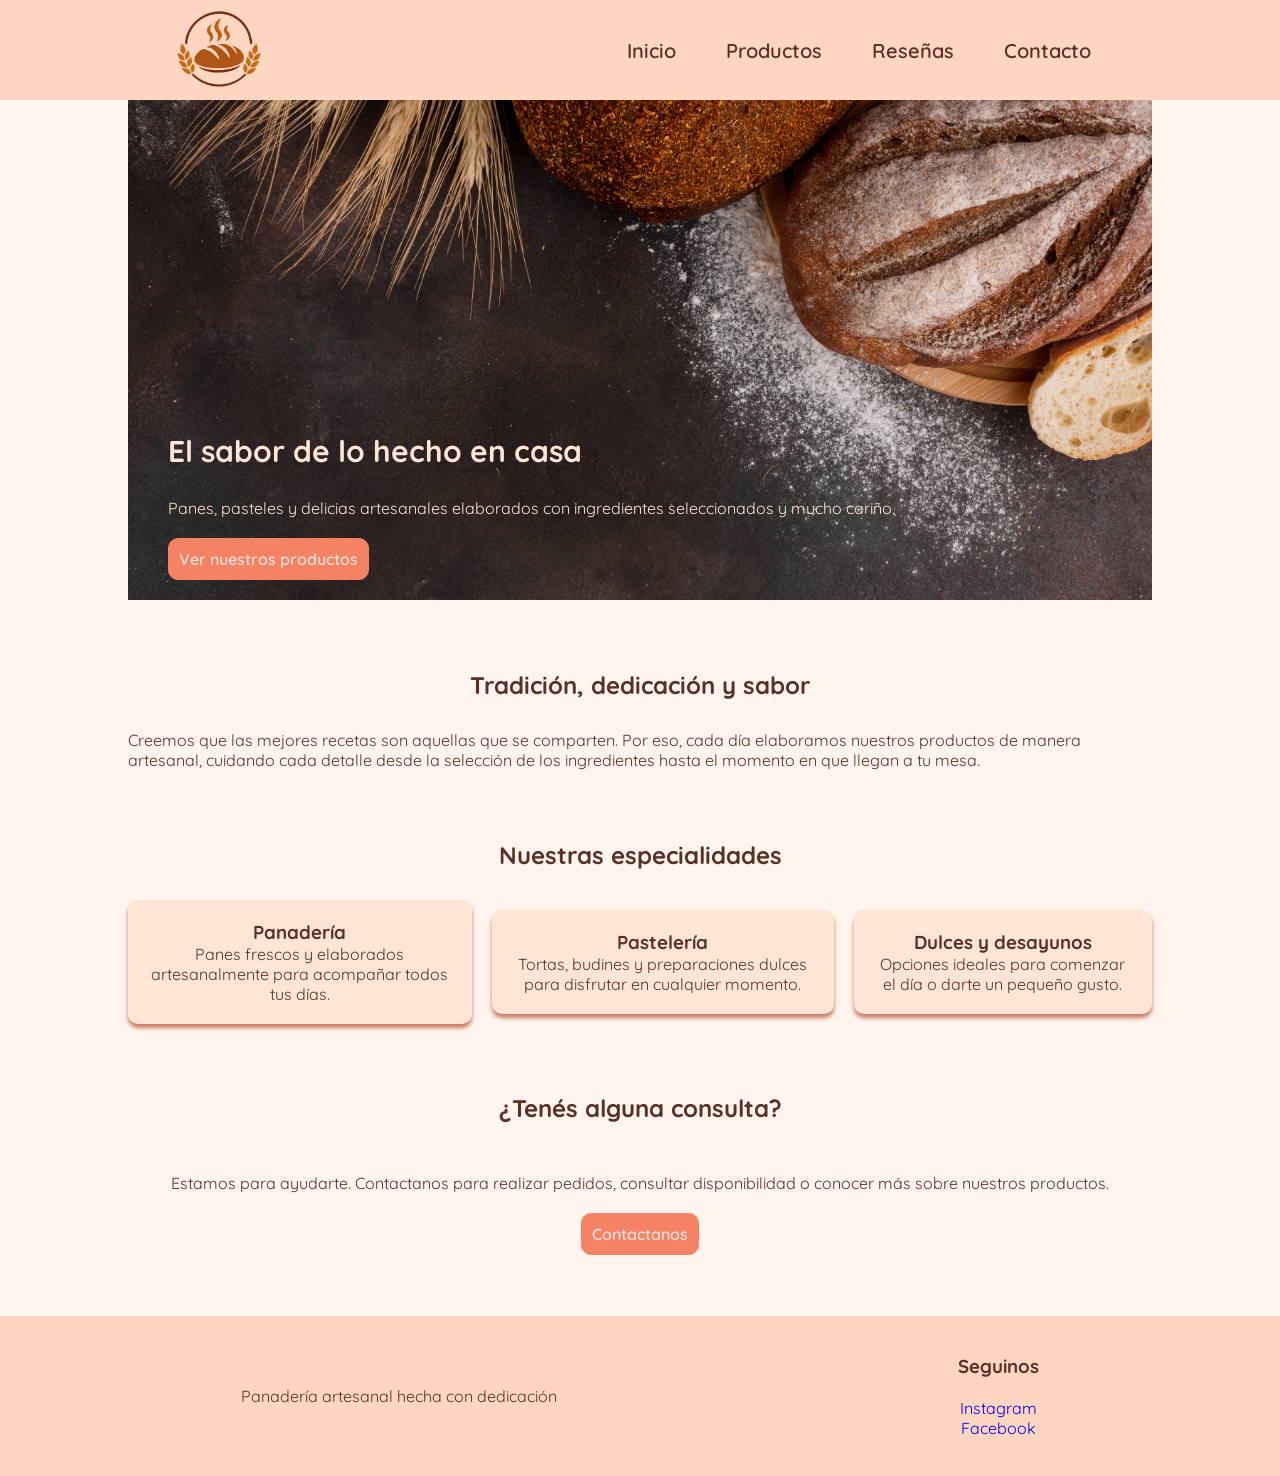
<file: index.html>
<!DOCTYPE html>
<html lang="en">

<head>
    <meta charset="UTF-8" />
    <meta name="viewport" content="width=device-width, initial-scale=1.0" />
    <link href="https://fonts.googleapis.com/css2?family=Quicksand:wght@600;700&display=swap" rel="stylesheet" />
    <link rel="stylesheet" href="./css/styles.css" />
    <title>Tienda</title>
</head>

<body>
    <header>
        <a class="logo" href="./index.html"><img src="./img/Icono panaderia.png" alt="Logo Panadería"></a>
        <nav class="header-nav">
            <ul class="main-nav list-unstyled">
                <li><a href="./index.html">Inicio</a></li>
                <li><a href="./pages/productos.html">Productos</a></li>
                <li><a href="./pages/resenas.html">Reseñas</a></li>
                <li><a href="./pages/contacto.html">Contacto</a></li>
            </ul>
        </nav>
    </header>
    <main>
        <section class="d-flex flex-column gap-2 hero w-100">
            <div ></div>
            <div>

                <h1 class>El sabor de lo hecho en casa</h1>
                
                <p>
                    Panes, pasteles y delicias artesanales elaborados
                    con ingredientes seleccionados y mucho cariño.
                </p>
                <br>
                <button class="btn border-radius p-1 " href="./pages/productos.html">
                    Ver nuestros productos
                </button>
            </section>
            <section>
                <h2>Tradición, dedicación y sabor</h2>
            </div>
                
            <p>
                Creemos que las mejores recetas son aquellas que se comparten.
                Por eso, cada día elaboramos nuestros productos de manera
                artesanal, cuidando cada detalle desde la selección de los
                ingredientes hasta el momento en que llegan a tu mesa.
            </p>
        </section>

        <section>

            <h2>Nuestras especialidades</h2>

            <div class="d-flex gap-2">

                <article class="card">
                    <h3>Panadería</h3>

                    <p>
                        Panes frescos y elaborados artesanalmente
                        para acompañar todos tus días.
                    </p>
                </article>

                <article class="card">
                    <h3>Pastelería</h3>

                    <p>
                        Tortas, budines y preparaciones dulces
                        para disfrutar en cualquier momento.
                    </p>
                </article>

                <article class="card">
                    <h3>Dulces y desayunos</h3>

                    <p>
                        Opciones ideales para comenzar el día
                        o darte un pequeño gusto.
                    </p>
                </article>

            </div>

        </section>

        <section class="d-flex flex-column gap-2">

            <h2>¿Tenés alguna consulta?</h2>

            <p>
                Estamos para ayudarte. Contactanos para realizar pedidos,
                consultar disponibilidad o conocer más sobre nuestros productos.
            </p>

            <button class="btn border-radius p-1" href="./pages/contacto.html">
                Contactanos
            </button>

        </section>

    </main>
    <footer class="pb-2">
        <p>Panadería artesanal hecha con dedicación</p>
        <nav >
            <ul class="footer-list d-flex flex-column">
                <h3 class="d-flex">Seguinos</h3>
                <br>
                <li class="list-unstyled"><a class="text-decoration-none" href="https://www.instagram.com/panaderia_artesanal/" target="_blank" rel="noopener noreferrer">
                    <p>Instagram</p>
                </a></li>
                <li class="list-unstyled"><a class="text-decoration-none" href="https://wa.me/1234567890" target="_blank" rel="noopener noreferrer">
                    <p>Facebook</p>
                </a></li>
            </ul>
        </nav>
    </footer>
</body>

</html>
</file>
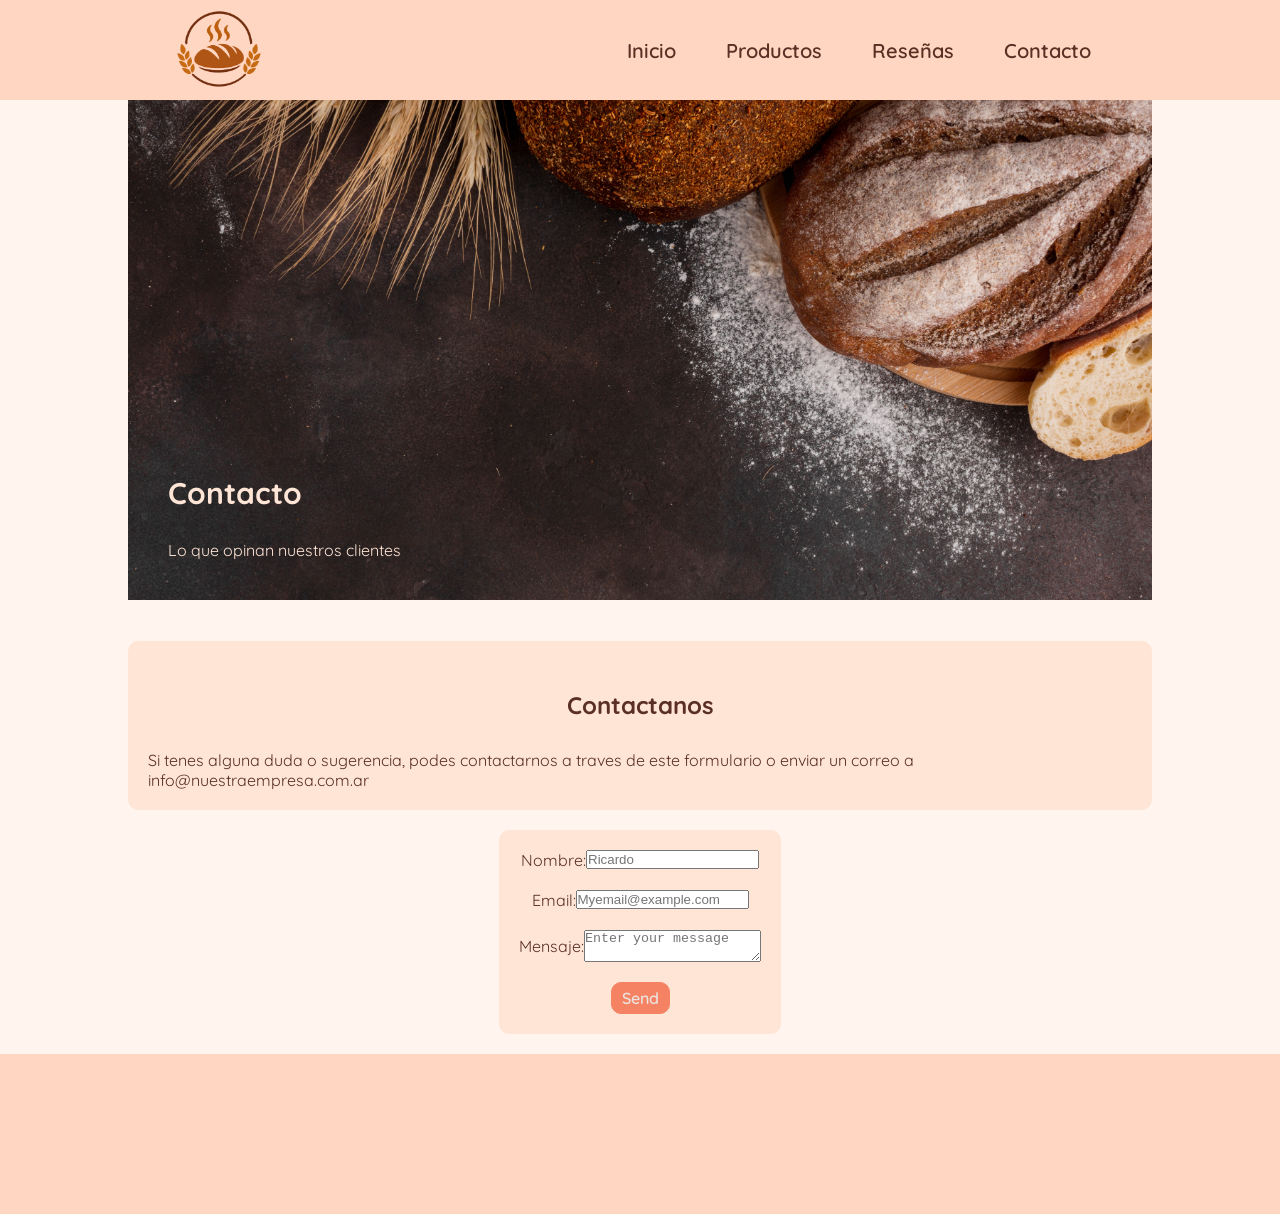
<file: pages/contacto.html>
<!doctype html>
<html lang="en">

<head>
    <meta charset="UTF-8" />
    <meta name="viewport" content="width=device-width, initial-scale=1.0" />
    <link href="https://fonts.googleapis.com/css2?family=Quicksand:wght@600;700&display=swap" rel="stylesheet" />
    <link rel="stylesheet" href="../css/styles.css" />
    <title>Contacto</title>
</head>

<body>
    <header>
        <a class="logo" href="./index.html"><img src="../img/Icono panaderia.png" alt="Logo Panadería"></a>
        <nav class="header-nav">
            <ul class="main-nav list-unstyled">
                <li><a href="../index.html">Inicio</a></li>
                <li><a href="./productos.html">Productos</a></li>
                <li><a href="./resenas.html">Reseñas</a></li>
                <li><a href="./contacto.html">Contacto</a></li>
            </ul>
        </nav>
    </header>
    <main>
        <section class="d-flex flex-column gap-2 hero w-100">
            <div ></div>
            <div>

                <h1 class>Contacto</h1>
                
                <p>
                    Lo que opinan nuestros clientes
                </p>
                <br>
            </section>

        <div class="d-flex flex-column gap-2">
            <div class="d-flex flex-column bg-secondary p-2 border-radius">
                <h2>Contactanos</h2>
                <p>Si tenes alguna duda o sugerencia, podes contactarnos a traves de este formulario o enviar un correo
                    a <span class="text-dark">info@nuestraempresa.com.ar</span> </p>
            </div>
            <form action="https://formspree.io/f/myezrogq" method="POST"
                class="d-flex flex-column bg-secondary p-2 border-radius">
                <label class="d-flex text-dark">
                    Nombre:
                    <input type="text" name="name" placeholder="Ricardo" required />
                </label>
                <br>
                <label class="d-flex text-dark">
                    Email:
                    <input type="email" name="email" placeholder="Myemail@example.com" required />
                </label>
                <br>
                <label class="d-flex text-dark">
                    Mensaje:
                    <textarea name="message" placeholder="Enter your message" required></textarea>
                </label>
                <br>
                <button type="submit" class="btn border-radius">Send</button>
            </form>

        </div>
    </main>
    <footer></footer>
</body>

</html>
</file>
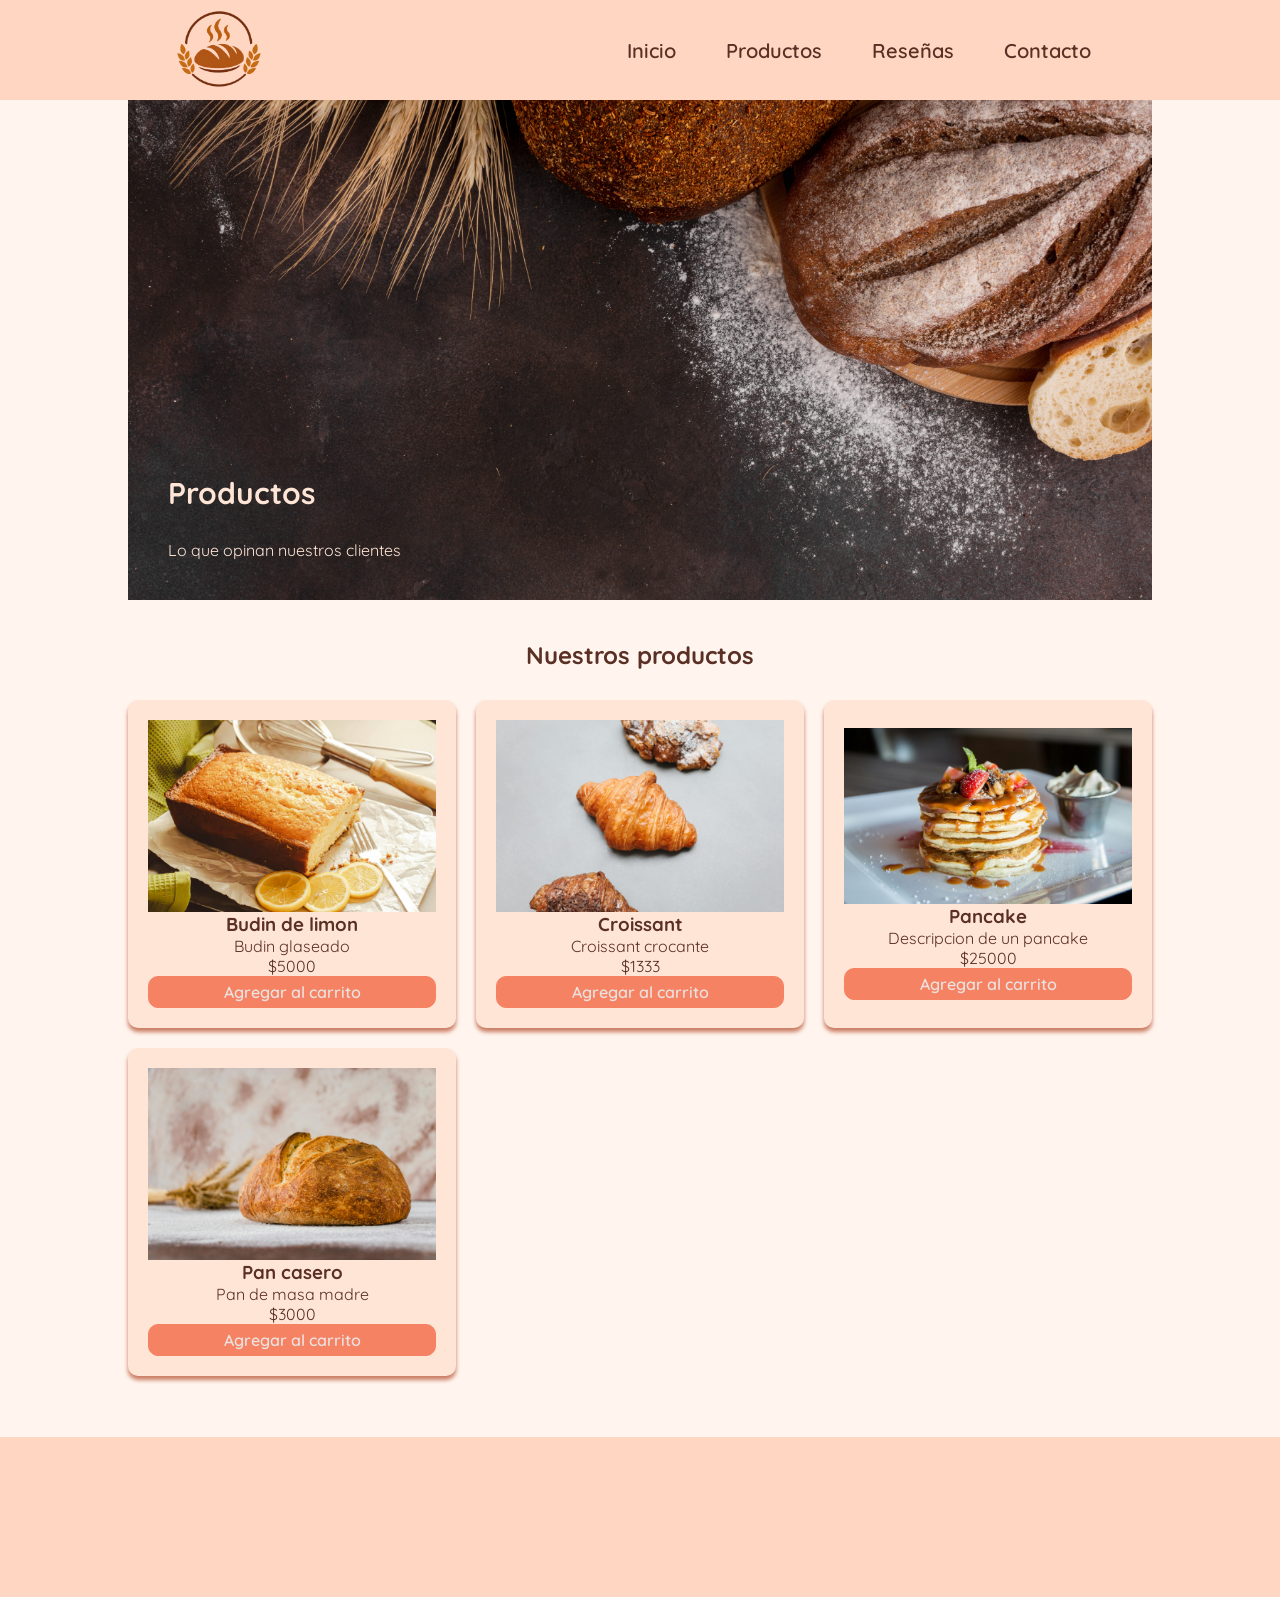
<file: pages/productos.html>
<!doctype html>
<html lang="en">
  <head>
    <meta charset="UTF-8" />
    <meta name="viewport" content="width=device-width, initial-scale=1.0" />
    <link href="https://fonts.googleapis.com/css2?family=Quicksand:wght@600;700&display=swap" rel="stylesheet" />
    <link rel="stylesheet" href="../css/styles.css" />
    <title>Productos</title>
  </head>
  <body>
    <header>
      <a class="logo" href="./index.html"><img src="../img/Icono panaderia.png" alt="Logo Panadería"></a>
        <nav class="header-nav">
            <ul class="main-nav list-unstyled">
          <li><a href="../index.html">Inicio</a></li>
          <li><a href="./productos.html">Productos</a></li>
          <li><a href="./resenas.html">Reseñas</a></li>
          <li><a href="./contacto.html">Contacto</a></li>
        </ul>
      </nav>
    </header>
    <main>
<section class="w-100">
            <section class="d-flex flex-column gap-2 hero w-100">
            <div ></div>
            <div>

                <h1 class>Productos</h1>
                
                <p>
                    Lo que opinan nuestros clientes
                </p>
                <br>
            </section>
            <h2 class="titulo-productos text-secondary">Nuestros productos</h2>
            <div class="d-grid">
                <article class="card ">
                    <img src="../img/budin.jpg" alt="imagen de un budin" />
                    <h3>Budin de limon</h3>
                    <p>Budin glaseado</p>
                    <p>$5000</p>
                    <button class="btn bg-primary border-radius">
                        Agregar al carrito
                    </button>
                </article>

                <article class="card ">
                    <img src="../img/croissant.jpg" alt="imagen croissant" />
                    <h3>Croissant</h3>
                    <p>Croissant crocante</p>
                    <p>$1333</p>
                    <button class="btn bg-primary border-radius">
                        Agregar al carrito
                    </button>
                </article>

                <article class="card ">
                    <img src="../img/pancakes.jpg" alt="imagen pancake" />
                    <h3>Pancake</h3>
                    <p>Descripcion de un pancake</p>
                    <p>$25000</p>
                    <button class="btn bg-primary border-radius">
                        Agregar al carrito
                    </button>
                </article>

                <article class="card ">
                    <img src="../img/pan.jpg" alt="imagen de un pan casero" />
                    <h3>Pan casero</h3>
                    <p>Pan de masa madre</p>
                    <p>$3000</p>
                    <button class="btn bg-primary border-radius">
                        Agregar al carrito
                    </button>
                </article>
            </div>
        </section>

    </main>
    <footer></footer>
  </body>
</html>
</file>
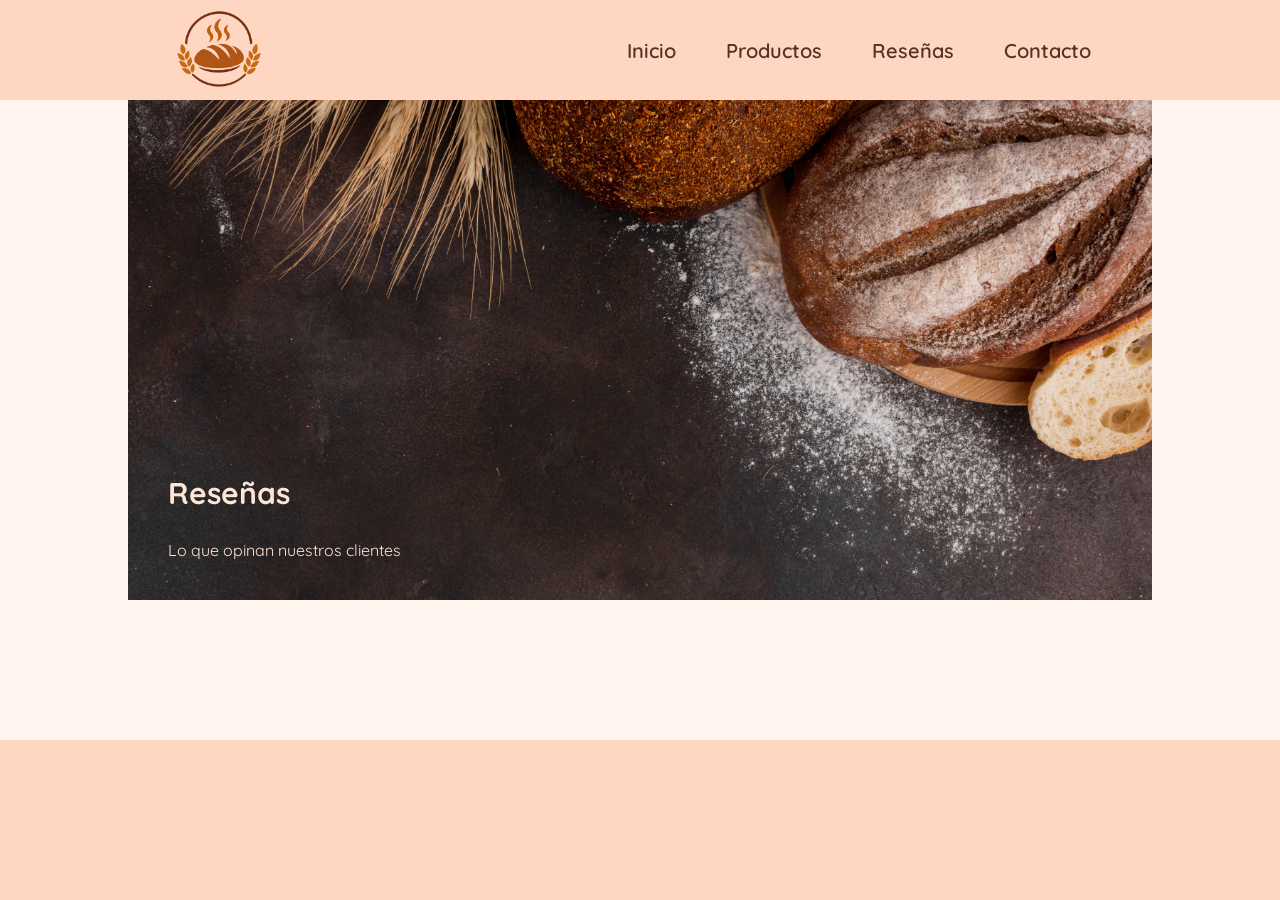
<file: pages/resenas.html>
<!doctype html>
<html lang="en">
  <head>
    <meta charset="UTF-8" />
    <meta name="viewport" content="width=device-width, initial-scale=1.0" />
    <link href="https://fonts.googleapis.com/css2?family=Quicksand:wght@600;700&display=swap" rel="stylesheet" />
    <link rel="stylesheet" href="../css/styles.css" />
    <title>Reseñas</title>
  </head>
  <body>
    <header>
      <a class="logo" href="./index.html"><img src="../img/Icono panaderia.png" alt="Logo Panadería"></a>
        <nav class="header-nav">
            <ul class="main-nav list-unstyled">
          <li><a href="../index.html">Inicio</a></li>
          <li><a href="./productos.html">Productos</a></li>
          <li><a href="./resenas.html">Reseñas</a></li>
          <li><a href="./contacto.html">Contacto</a></li>
        </ul>
      </nav>
    </header>
    <main>
        <section class="d-flex flex-column gap-2 hero w-100">
            <div ></div>
            <div>

                <h1 class>Reseñas</h1>
                
                <p>
                    Lo que opinan nuestros clientes
                </p>
                <br>
            </section>
    </main>
    <footer></footer>
  </body>
</html>
</file>
<file: css/styles.css>
* {
    margin: 0;
    padding: 0;
    box-sizing: border-box;
}

html {
    font-size: 62.5%;
}

body {
    font-family: "Quicksand", sans-serif;
    font-size: 1.6rem;
    background-color: #FFF5EE;
    color: #5A3025;
    display: flex;
    flex-direction: column;
    min-height: 100vh;
}

main {
    width: 80%;
    margin: auto;
    padding-bottom: 2rem;
    flex: 1;
    display: flex;
    flex-direction: column;
    align-items: center;
}

section{
    margin-bottom: 4%;
}

h1 {
    font-size: 3rem;
    line-height: 1.15;
    margin: 3rem 0;
}

h2 {
    font-size: 2.4rem;
    line-height: 1.2;
    text-align: center;
    margin: 3rem 0;
}


header,
footer {
    background: #FFD6C2;
    color: #5A3025;
    width: 100%;
    height: 10rem;
    display: flex;
    justify-content: space-around;
    align-items: center;
}

footer {
    padding: 8rem 4rem;
}

.main-nav{
    display: flex;
    gap: 1rem;
}
.logo{
    width: 10rem;
}

.main-nav li a {
    text-decoration: none;
    font-size: 2rem;
    color: inherit;
    padding: 2rem;
    justify-content: center;
    font-weight: 600;
    display: flex;
}
.list-unstyled {
    list-style: none;
}
.main-nav li a:hover {
    color: #E96F50;
    transition: all 0.3s ease-in-out;
}


img {
    width: 100%;
}

.d-flex {
    display: flex;
    align-items: center;
    justify-content: center;
}

.d-grid {
    display: grid;
    gap: 2rem;
    grid-template-columns: repeat(auto-fit, minmax(30rem, 1fr));
}

.w-70 {
    width: 70%;
}
.text-decoration-none{
    text-decoration: none;
}

.flex-column {
    flex-direction: column;
}

.card {
    background-color: #FFE5D6;
    border-radius: 1rem;
    padding: 2rem;
    text-align: center;
    display: flex;
    flex-direction: column;
    justify-content: center;
    box-shadow: 0px 4px 4px #C97B62;
}

.btn{
    cursor: pointer;
    color: #ebe1de;
    border: 1px solid #F58262;
    padding: .5rem 1rem;
    background-color: #F58262;
    font-family: "Quicksand", sans-serif;
    font-size: 1.6rem;
    font-weight: 600;
}
.border-radius{
border-radius: 1rem;
}
.btn:hover{
    color: #5A3025;
    border: 1px solid #E96F50;
    background-color: #E96F50;
    transition: all 0.3s ease-in-out;
}
.bg-primary{
    background-color: #F58262;
}
.bg-secondary{
    background-color: #FFE5D6;
}
.p-1{
    padding: 1rem;
}
.p-2{
    padding: 2rem;
}
.pb-4{
    padding-bottom: 4rem;
}
.gap-2{
    gap: 2rem;
}
.hero{
    background-image: url("../img/hero.jpg");
    background-size: cover;
    background-position: center;
    width: 100%;
    height: 50rem;
    flex-direction: column;
    justify-content: end;
    padding: 2rem 4rem;
    align-items: start;
    color:#FFE5D6;
}

    @media (max-width: 768px) {
        .w-100 {
            width: 100% !important;
        }
        a{
            font-size: 2px;
        }
        .d-flex{
            flex-direction: column;
        }
        .main-nav li a {
            padding: 0rem;
        }
        header{
            flex-direction: column;
        }
        main{
            width: 100%;
            margin-top: 3rem;
        }
        section{
            width: 90%;
        }
    }
</file>
